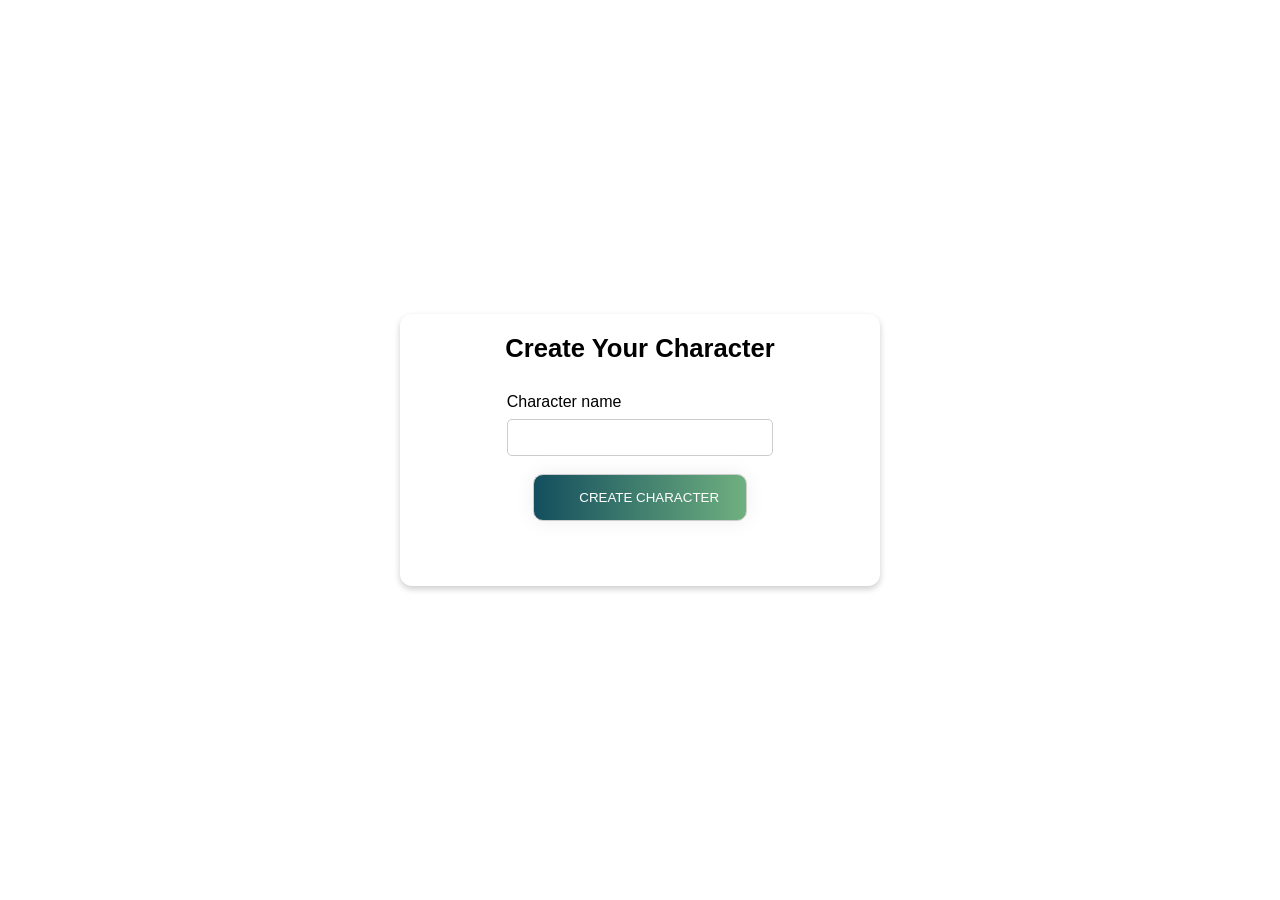
<file: index.html>
<!DOCTYPE html>
<html lang="en">
<head>
    <meta charset="UTF-8">
    <meta name="viewport" content="width=device-width, initial-scale=1.0">
    <link rel="stylesheet" href="./style.css">
    <title>Not fight club</title>
</head>
<body>
    <div class="main-page">
        <h1>Create Your Character</h1>
        <div class="form-group">
            <label for="name" class="title">Character name</label>
            <input type="text" name="name" id="name">
        </div>
        <input type="submit" value="Create Character" class="submit">
    </div>

    <script src="./getName.js"></script>
</body>
</html>
</file>
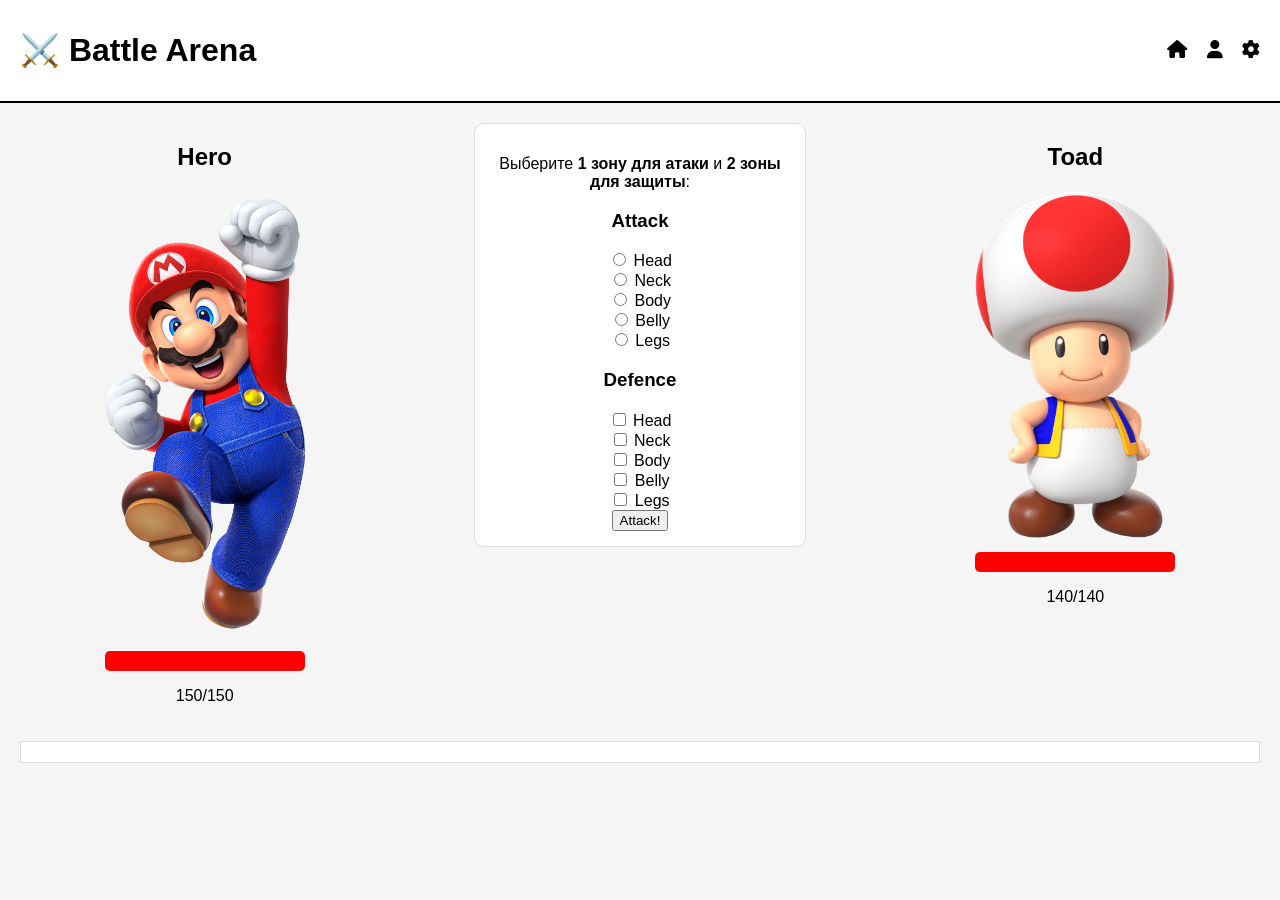
<file: battle.html>
<!DOCTYPE html>
<html lang="en">
<head>
  <meta charset="UTF-8">
  <title>Battle</title>
  <link rel="stylesheet" href="./battle.css">
  <link rel="stylesheet" href="https://cdnjs.cloudflare.com/ajax/libs/font-awesome/6.5.0/css/all.min.css">
</head>
<body>
  <header class="navbar">
    <div class="navbar-left">
        <h1>⚔️ Battle Arena</h1>
    </div>
    <div class="navbar-right">
      <a href="./index.html" title="Home"><i class="fa-solid fa-house"></i></a>
      <a href="./character.html" title="Profile"><i class="fa-solid fa-user"></i></a>
      <a href="#" title="Settings"><i class="fa-solid fa-gear" id="openSettingsBtn"></i></a>
    </div>
  </header>

  <main class="battlefield">

    <div class="character player">
      <h2 id="player-name">Hero</h2>
      <img src="./characters/mario.png" alt="Player">
      <div class="health-bar">
        <div id="player-hp"></div>
      </div>
      <p id="player-hp-text"></p>
    </div>

    <div class="controls">
      <p>Выберите <b>1 зону для атаки</b> и <b>2 зоны для защиты</b>:</p>
      <form id="battle-form">
        <div class="zones">
          <div>
            <h3>Attack</h3>
            <label><input type="radio" name="attack" value="Head"> Head</label><br>
            <label><input type="radio" name="attack" value="Neck"> Neck</label><br>
            <label><input type="radio" name="attack" value="Body"> Body</label><br>
            <label><input type="radio" name="attack" value="Belly"> Belly</label><br>
            <label><input type="radio" name="attack" value="Legs"> Legs</label>
          </div>

          <div>
            <h3>Defence</h3>
            <label><input type="checkbox" name="defence" value="Head"> Head</label><br>
            <label><input type="checkbox" name="defence" value="Neck"> Neck</label><br>
            <label><input type="checkbox" name="defence" value="Body"> Body</label><br>
            <label><input type="checkbox" name="defence" value="Belly"> Belly</label><br>
            <label><input type="checkbox" name="defence" value="Legs"> Legs</label>
          </div>
        </div>
        <button type="submit">Attack!</button>
      </form>
    </div>

    <div class="character enemy">
      <h2 id="enemy-name"></h2>
      <img id="enemy-img" src="./characters/boo.png" alt="Enemy">
      <div class="health-bar">
        <div id="enemy-hp"></div>
      </div>
      <p id="enemy-hp-text"></p>
    </div>
  </main>

  <section id="log"></section>

  <script src="./battle.js"></script>
</body>
</html>
</file>
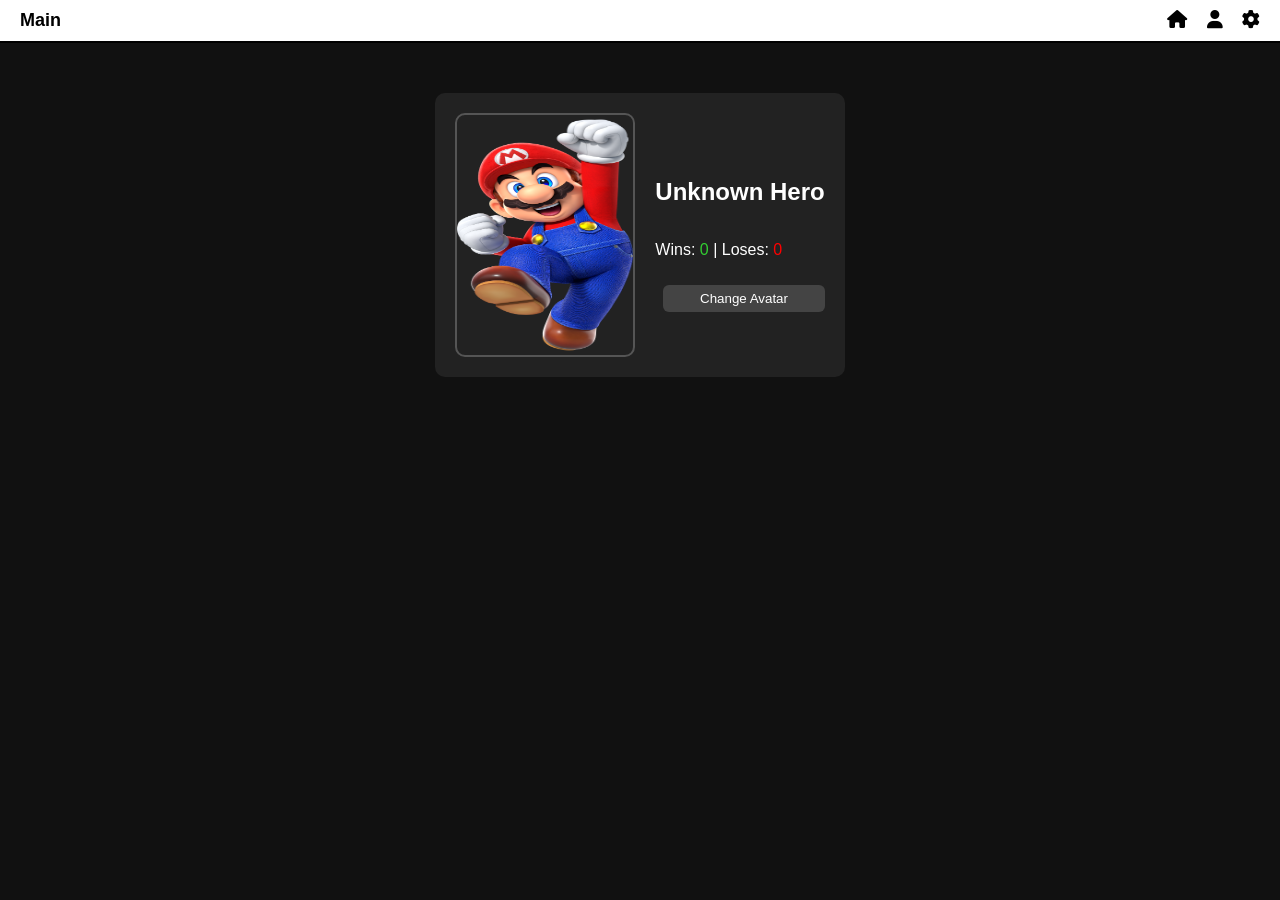
<file: character.html>
<!DOCTYPE html>
<html lang="en">
<head>
  <meta charset="UTF-8">
  <meta name="viewport" content="width=device-width, initial-scale=1.0">
  <title>Character</title>
  <link rel="stylesheet" href="./character.css">
  <link rel="stylesheet" href="./settings.css">
  <link rel="stylesheet" href="https://cdnjs.cloudflare.com/ajax/libs/font-awesome/6.5.0/css/all.min.css">
</head>
<body>
    <header class="character-navbar">
        <div class="navbar-left">
          <span class="logo">Main</span>
        </div>
        <div class="navbar-right">
          <a href="./index.html" title="Home"><i class="fa-solid fa-house"></i></a>
          <a href="#" title="Profile"><i class="fa-solid fa-user"></i></a>
          <a href="#" title="Settings"><i class="fa-solid fa-gear" id="openSettingsBtn"></i></a>
        </div>
      </header>

  <div class="character-container">
    <div class="character-card">
      <img id="avatar" src="./characters/mario.png" alt="Character Avatar">
      <div class="character-info">
        <h2 id="playerName">Unknown Hero</h2>
        <p>Wins: <span id="wins" class="wins">0</span> |
           Loses: <span id="loses" class="loses">0</span></p>
        <button id="changeAvatarBtn">Change Avatar</button>
      </div>
    </div>
  </div>

  <div id="avatarModal" class="modal">
    <div class="modal-content">
      <span id="closeModal" class="close">&times;</span>
      <h3>Select Avatar</h3>
      <div class="avatar-list">
        <img src="./characters/boo.png" class="avatar-option" alt="avatar1">
        <img src="./characters/bowser-jr.png" class="avatar-option" alt="avatar2">
        <img src="./characters/bowser.png" class="avatar-option" alt="avatar3">
        <img src="./characters/donkey-kong.png" class="avatar-option" alt="avatar4">
        <img src="./characters/toad.png" class="avatar-option" alt="avatar5">
        <img src="./characters/waluigi.png" class="avatar-option" alt="avatar6">
      </div>
    </div>
  </div>

  <div id="settingsModal" class="modal">
    <div class="settings-modal-content">
      <div class="modal-header">
        <h2>Settings</h2>
        <span id="closeSettings" class="close-modal">&times;</span>
      </div>
      <div class="modal-body">
        <p>
          Player name: <span id="currentName"></span>
          <button id="editNameBtn">Edit</button>
        </p>
        <div id="editNameBlock" style="display: none;">
          <input type="text" id="newNameInput" placeholder="Enter new name">
          <button id="saveNameBtn">Save</button>
        </div>
      </div>
    </div>
  </div>

  <script src="./character.js"></script>
  <script src="./settings.js"></script>
</body>
</html>
</file>
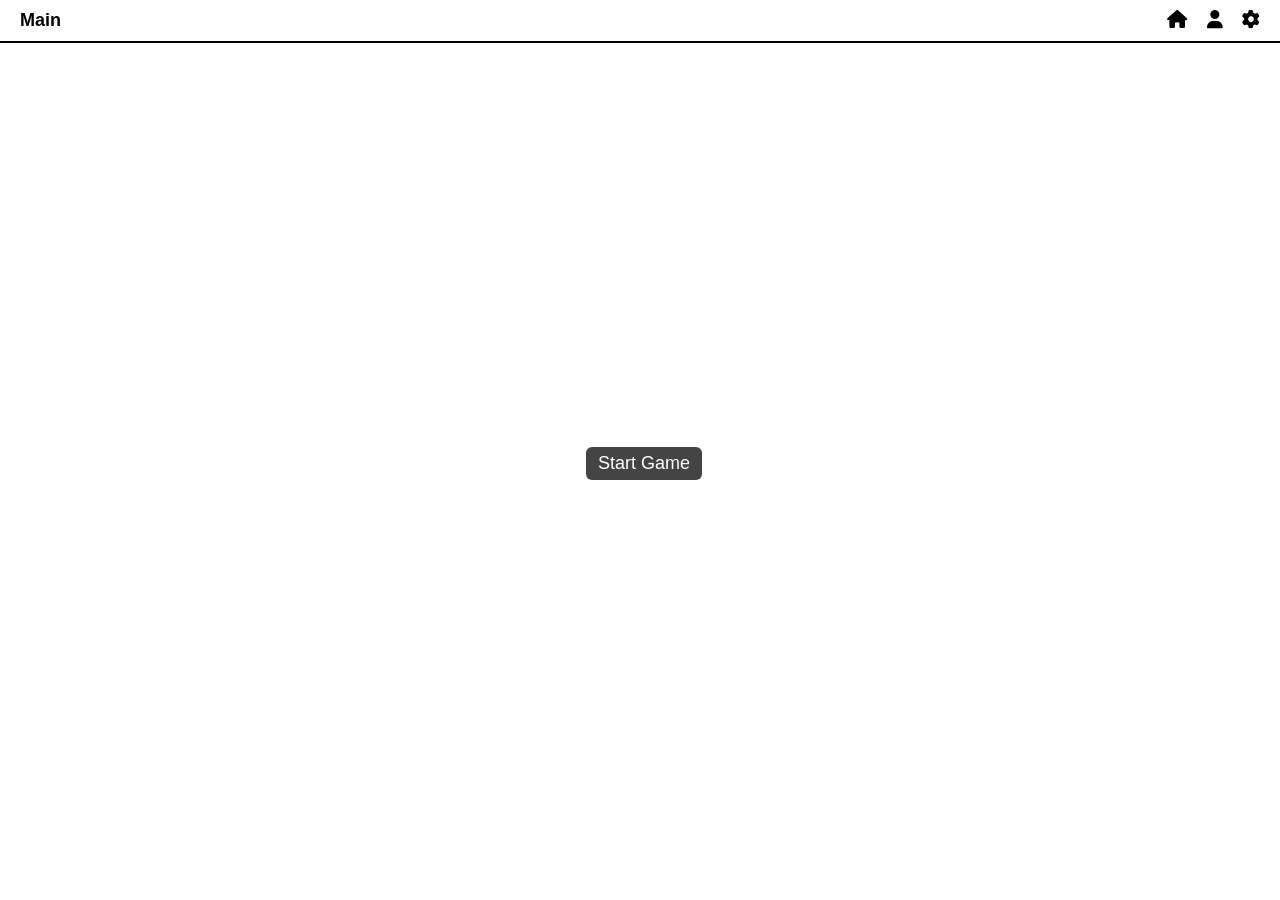
<file: main.html>
<!DOCTYPE html>
<html lang="en">
<head>
    <meta charset="UTF-8">
    <meta name="viewport" content="width=device-width, initial-scale=1.0">
    <link rel="stylesheet" href="./main.css">
    <link rel="stylesheet" href="./settings.css">
    <link rel="stylesheet" href="https://cdnjs.cloudflare.com/ajax/libs/font-awesome/6.5.0/css/all.min.css">
    <title>Main</title>
</head>
<body>
    <header class="navbar">
        <div class="navbar-left">
          <span class="logo">Main</span>
        </div>
        <div class="navbar-right">
          <a href="./index.html" title="Home"><i class="fa-solid fa-house"></i></a>
          <a href="./character.html" title="Profile"><i class="fa-solid fa-user"></i></a>
          <a href="#" title="Settings"><i class="fa-solid fa-gear" id="openSettingsBtn"></i></a>
        </div>
      </header>

      <div class="container">
        <button id="startBtn">Start Game</button>
      </div>

      <div id="settingsModal" class="modal">
        <div class="settings-modal-content">
          <div class="modal-header">
            <h2>Settings</h2>
            <span id="closeSettings" class="close-modal">&times;</span>
          </div>
          <div class="modal-body">
            <p>
              Player name: <span id="currentName"></span>
              <button id="editNameBtn">Edit</button>
            </p>
            <div id="editNameBlock" style="display: none;">
              <input type="text" id="newNameInput" placeholder="Enter new name">
              <button id="saveNameBtn">Save</button>
            </div>
          </div>
        </div>
      </div>

    <script src="./fight.js"></script>
    <script src="./settings.js"></script>
    <script src="./character.js"></script>
</body>
</html>
</file>
<file: style.css>
* {
    padding: 0;
    margin: 0;
    box-sizing: border-box;
}

body {
    font-family: Arial, Helvetica, sans-serif;
    display: flex;
    justify-content: center;
    align-items: center;
    height: 100vh;
}

.main-page {
    display: flex;
    flex-direction: column;
    align-items: center;
    padding: 20px 30px;
    width: 30em;
    height: 17em;
    text-align: center;
    border-radius: 12px;
    box-shadow: 0 3px 6px rgba(0, 0, 0, 0.2);
}

.form-group {
    display: flex;
    align-items: flex-start;
    flex-direction: column;
}

h1 {
    font-size: 1.6rem;
    margin-bottom: 30px;
}

.title {
    font-size: 1rem;
    padding: 1 rem 0;
}

input {
    width: 20em;
    padding: 10px;
    margin: 8px 0;
    border: 1px solid #ccc;
    border-radius: 5px;
}

.submit {
    background-image: linear-gradient(to right, #134E5E 0%, #71B280  51%, #134E5E  100%);
    margin: 10px;
    padding: 15px 45px;
    text-align: center;
    text-transform: uppercase;
    transition: 0.5s;
    background-size: 200% auto;
    color: white;
    box-shadow: 0 0 20px #eee;
    border-radius: 10px;
    display: block;
    width: 16em;
}

.submit:hover {
       background-position: right center;
       color: #fff;
       text-decoration: none;
     }
</file>
<file: battle.css>
body {
    font-family: Arial, sans-serif;
    background: #f5f5f5;
    margin: 0;
    padding: 0;
    text-align: center;
  }

  header {
    background: #222;
    color: white;
    padding: 10px;
  }

  .navbar {
    display: flex;
    justify-content: space-between;
    align-items: center;
    background: #fff;
    color: #000;
    padding: 10px 20px;
    border-bottom: 2px solid #000;
  }

  .navbar-left .logo {
    font-weight: bold;
    font-size: 18px;
  }

  .navbar-right a {
    margin-left: 15px;
    color: #000;
    font-size: 18px;
    text-decoration: none;
  }

  .navbar-right a:hover {
    color: #555;
  }

  .battlefield {
    display: flex;
    justify-content: space-around;
    align-items: flex-start;
    margin: 20px;
  }

  .character img {
    width: 200px;
  }

  .health-bar {
    background: #ccc;
    width: 200px;
    height: 20px;
    margin: 10px auto;
    border-radius: 5px;
    overflow: hidden;
  }

  .health-bar div {
    height: 100%;
    background: red;
    width: 100%;
    transition: width 0.3s;
  }

  .controls {
    width: 300px;
    background: white;
    border: 1px solid #ddd;
    padding: 15px;
    border-radius: 10px;
  }

  #log {
    margin: 20px;
    padding: 10px;
    background: #fff;
    max-height: 300px;
    overflow-y: auto;
    border: 1px solid #ddd;
    text-align: left;
  }
</file>
<file: character.css>
body {
    margin: 0;
    font-family: Arial, sans-serif;
    background: #111;
    color: white;
  }

.character-navbar {
  display: flex;
  justify-content: space-between;
  align-items: center;
  background: #fff;
  color: #000;
  padding: 10px 20px;
  border-bottom: 2px solid #000;
}

.close-modal {
  font-size: 24px;
  cursor: pointer;
}

.navbar-left a {
  color: #000;
  font-size: 18px;
  text-decoration: none;
}

.navbar-left .logo {
  font-weight: bold;
  font-size: 18px;
}

.navbar-right a {
  margin-left: 15px;
  color: #000;
  font-size: 18px;
  text-decoration: none;
}

.navbar-right a:hover {
  color: #555;
}


.logo {
  font-weight: bold;
  font-size: 18px;
}

.character-container {
  display: flex;
  justify-content: center;
  margin-top: 50px;
}

.character-card {
  background: #222;
  padding: 20px;
  border-radius: 10px;
  display: flex;
  align-items: center;
  gap: 20px;
}

.character-card img {
  width: 11rem;
  height: 15rem;
  border-radius: 10px;
  border: 2px solid #555;
}

.character-info {
  display: flex;
  flex-direction: column;
}

.wins {
  color: limegreen;
}

.loses {
  color: red;
}

button {
  margin-top: 10px;
  padding: 8px 15px;
  border: none;
  border-radius: 6px;
  cursor: pointer;
  background: #444;
  color: white;
  transition: 0.3s;
}

button:hover {
  background: #666;
}

.modal {
  display: none;
  position: fixed;
  z-index: 10;
  left: 0;
  top: 0;
  width: 100%;
  height: 100%;
  background: rgba(0,0,0,0.7);
  justify-content: center;
  align-items: center;
}

.modal-content {
  background: #fff;
  color: black;
  padding: 20px;
  border-radius: 10px;
  width: 400px;
  text-align: center;
}

.avatar-list {
  display: flex;
  gap: 10px;
  margin-top: 15px;
  justify-content: center;
}

.avatar-list img {
  width: 70px;
  height: 70px;
  cursor: pointer;
  border-radius: 8px;
  border: 2px solid transparent;
  transition: 0.3s;
}

.avatar-list img:hover {
  border-color: #333;
}

.close {
  position: relative;
  left: 15rem;
  top: -3rem;
  color: white;
  font-size: 24px;
  cursor: pointer;
}
</file>
<file: settings.css>
.modal {
    display: none;
    position: fixed;
    z-index: 20;
    left: 0;
    top: 0;
    width: 100%;
    height: 100%;
    background: rgba(0,0,0,0.6);
    justify-content: center;
    align-items: center;
  }

  .settings-modal-content {
    background: #fff;
    color: #000;
    padding: 20px;
    border-radius: 10px;
    width: 350px;
    text-align: center;
    position: relative;
  }

  .modal-header {
    display: flex;
    justify-content: space-between;
    align-items: center;
    border-bottom: 2px solid #ccc;
    margin-bottom: 15px;
  }

  .modal-header h2 {
    margin: 0;
  }

  .close-modal {
    font-size: 24px;
    cursor: pointer;
  }

  button {
    padding: 6px 12px;
    border: none;
    border-radius: 6px;
    cursor: pointer;
    background: #444;
    color: white;
    margin-left: 8px;
    transition: 0.3s;
  }

  button:hover {
    background: #666;
  }

  input[type="text"] {
    padding: 6px;
    border-radius: 6px;
    border: 1px solid #aaa;
    width: 70%;
  }
</file>
<file: main.css>
* {
    padding: 0;
    margin: 0;
    box-sizing: border-box;
}

body {
    font-family: Arial, Helvetica, sans-serif;
    height: 100vh;
}


.navbar {
  display: flex;
  justify-content: space-between;
  align-items: center;
  background: #fff;
  color: #000;
  padding: 10px 20px;
  border-bottom: 2px solid #000;
}

.navbar-left .logo {
  font-weight: bold;
  font-size: 18px;
}

.navbar-right a {
  margin-left: 15px;
  color: #000;
  font-size: 18px;
  text-decoration: none;
}

.navbar-right a:hover {
  color: #555;
}


.container {
  display: flex;
  flex-direction: column;
  align-items: center;
  justify-content: center;
  height: calc(100vh - 60px);
}

button {
  padding: 10px 20px;
  font-size: 18px;
  border-radius: 8px;
  border: none;
  cursor: pointer;
  background: #444;
  color: white;
  transition: 0.3s;
}

button:hover {
  background: #666;
}
</file>
